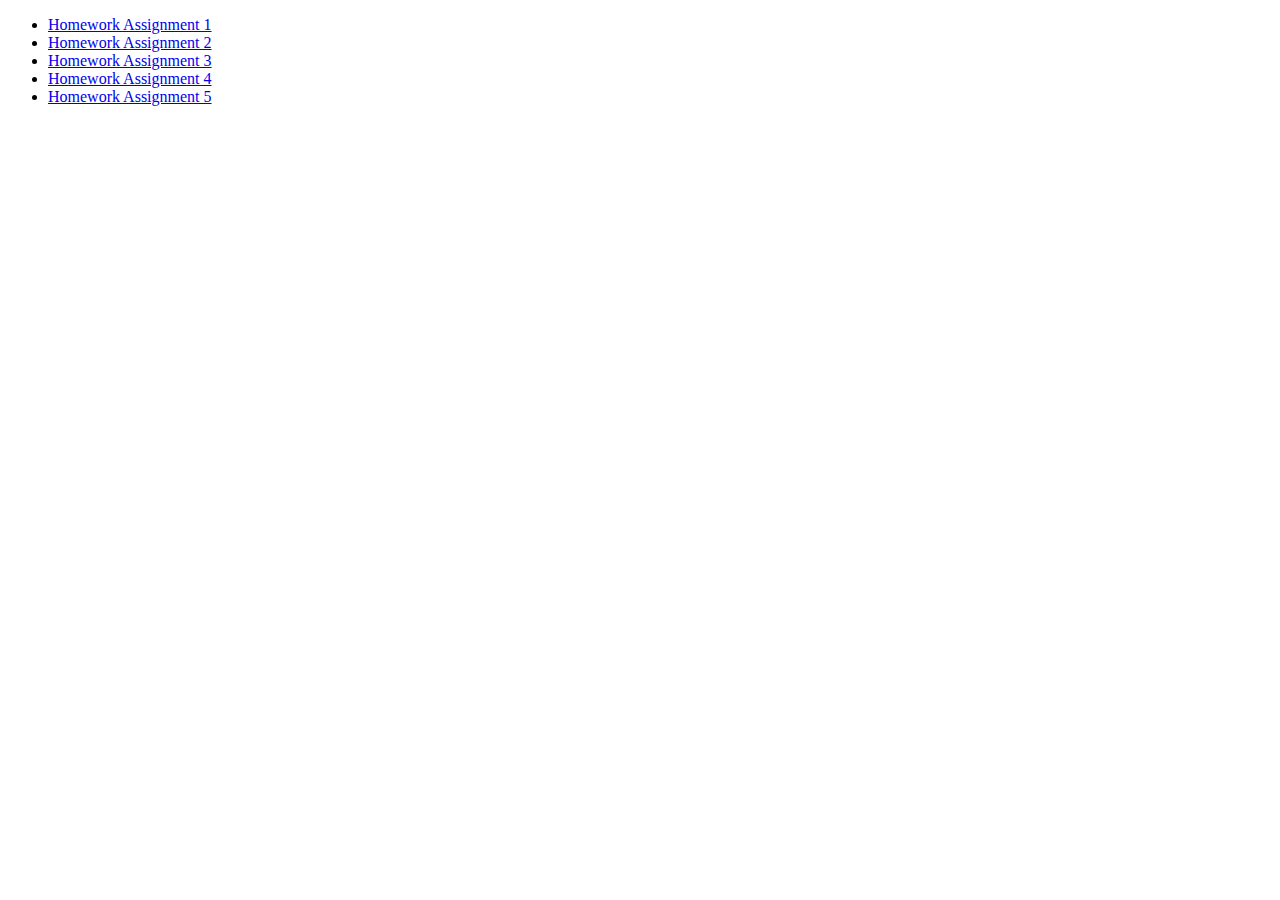
<file: index.html>
<!DOCTYPE html>
<html lang="en">
  <meta charset="UTF-8">
  <title>Page Title</title>
  
  <body>

    <ul>
      <li><a href="solution-hw1">Homework Assignment 1</a></li>
      <li><a href="solution-hw2">Homework Assignment 2</a></li>
      <li><a href="solution-hw3">Homework Assignment 3</a></li>
      <li><a href="solution-hw4">Homework Assignment 4</a></li>
      <li><a href="solution-hw5">Homework Assignment 5</a></li>
    </ul>


  </body>
</html>
</file>
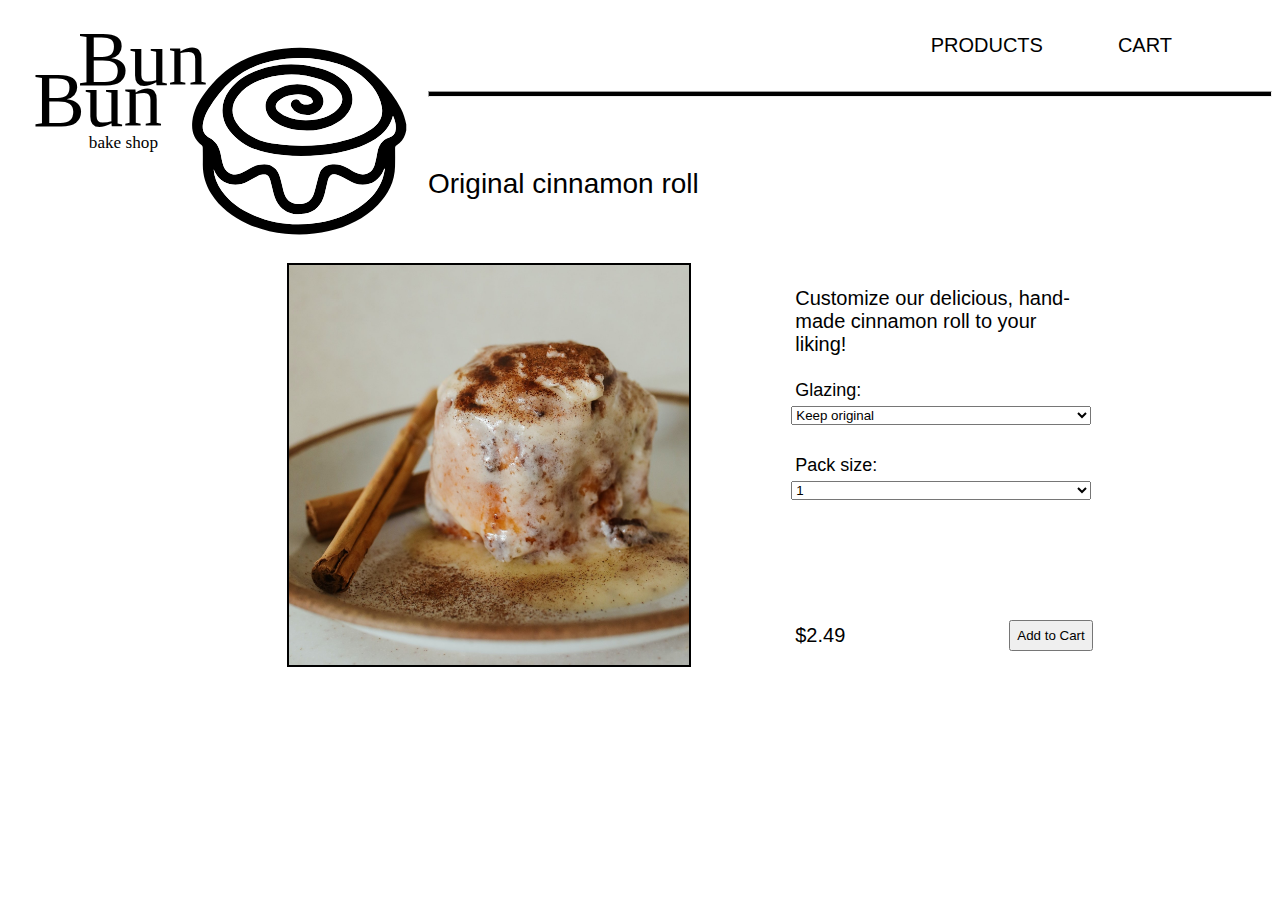
<file: solution-hw2/otherpage.html>
<!DOCTYPE html>
<html lang="en">

  <head>
    <link rel="stylesheet" href="css/style.css">
    <meta charset="UTF-8">
    <title>Bun Bun</title>
  </head>

  <body>

    <div class="headerparent">
      <div class="logo">
            <img class="logo" src="/products/logo-01.svg" alt="logo">
      </div>

      <div class="navtitle">
            <div class = "nav">
                <a href="./index.html" class="hovermenu">products</a>
                <a href="./cart.html" class="hovermenu">cart</a>
                  <!-- Hyperlinks "cart" and "products" -->
            </div>
            <div> <hr> </div>
            <div class="titletext">
                  <h4> Original cinnamon roll </h4>
            </div>
      </div>
    </div>

  <div class="productdetails">

    <div class="productdetails-image">
    <img src="/products/original-cinnamon-roll.jpg" alt="original cinnamon roll" class="productdetails-imagestyle">
    </div>

    <div class="productdetails-captiondropdownstotal">

    <div class="productdetails-caption">
    <p> Customize our delicious, hand-made cinnamon roll to your liking! </p>
    </div>
   
    <div class="productdetails-dropdowns">

    <label for="glaze">Glazing:</label>
    <!-- Adds label for dropdown -->

    <div class="dropdown">

    <select name="glaze" id="glaze" class="productdetails-caption">
      <option value="Keep original">Keep original</option>
      <option value="Sugar milk">Sugar milk</option>
      <option value="Vanilla milk">Vanilla milk</option>
      <option value="Double chocolate">Double chocolate</option>
    </select>
    <!-- Dropdown values -->

    </div>

    <div class="glazedropdown">

    <label for="pack">Pack size:</label>
    <!-- Adds label for dropdown -->

    <div class="dropdown">
 
    <select name="roll" id="roll" class="productdetails-caption">
      <option value="1">1</option>
      <option value="3">3</option>
      <option value="6">6</option>
      <option value="12">12</option>
    </select>
    <!-- Dropdown values -->

    </div>

    </div>

</div>

    <div class="productdetails-total">

        <p> $2.49 </p>
            
        <button type="button" class="buttonright">Add to Cart</button>
    
    </div>

    </div>
   
  </div>

  </body>

</html>
</file>
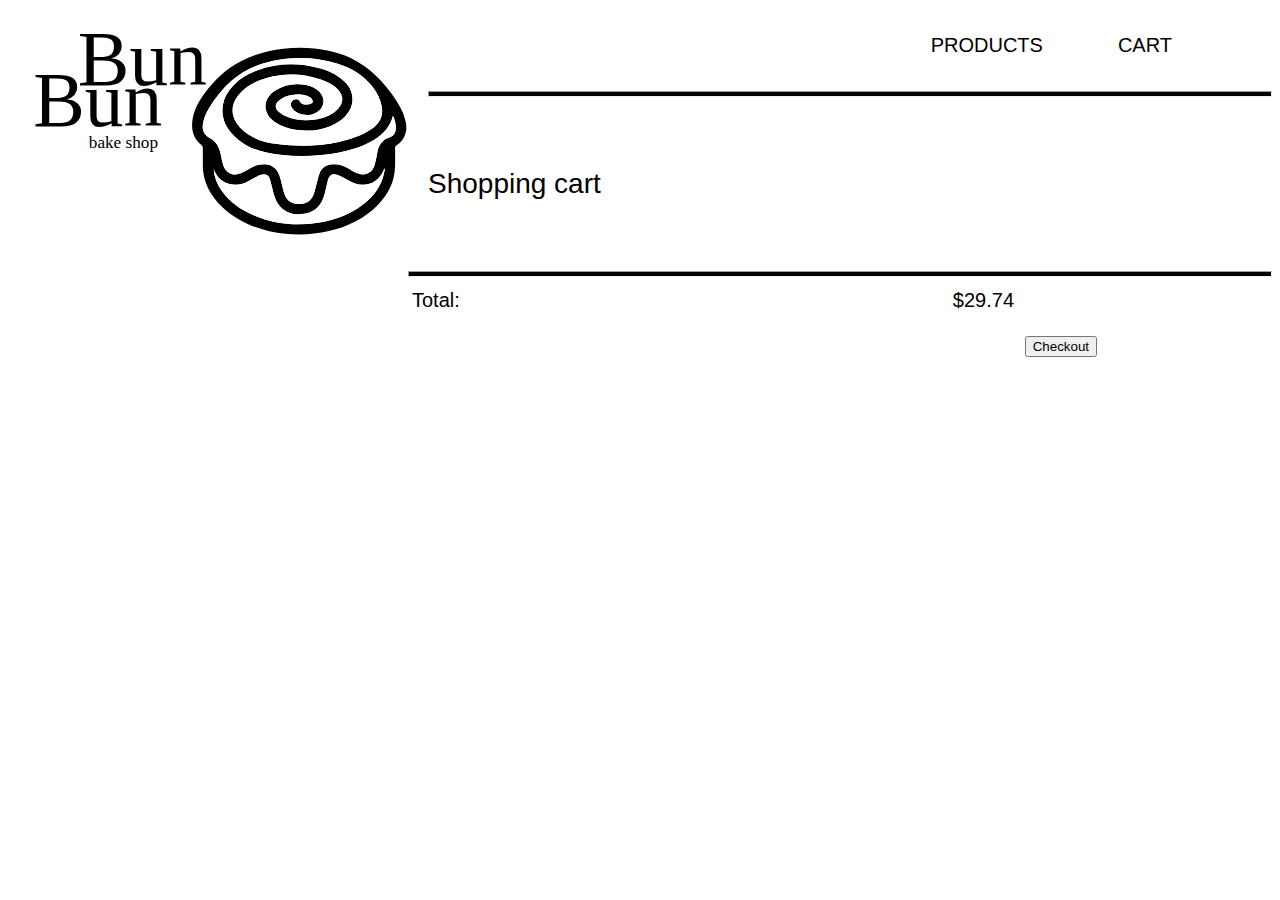
<file: solution-hw4/cart.html>
<!DOCTYPE html>
<html lang="en">

<head>
    <link rel="stylesheet" href="css/style.css">
    <meta charset="UTF-8">
    <title>Bun Bun</title>
    <script src="js/rollsData.js" defer></script>
    <script src="js/script.js" defer></script>

</head>

<body>

    <div class="headerparent">
        <div class="logo">
            <img class="logo" src="./products/logo-01.svg" alt="logo">
        </div>

        <div class="navtitle">
            <div class="nav">
                <a href="./index.html" class="hovermenu">products</a>
                <a href="./cart.html" class="hovermenu">cart</a>
                <!-- Hyperlinks "cart" and "products" -->
            </div>
            <div>
                <hr>
            </div>
            <div class="titletext">
                <h4> Shopping cart </h4>
            </div>
        </div>
    </div>

    <div class="cartproducts">

        <template id="bunTemplate">

            <div class="cartproduct1">
                <div class="cartimgremove">
                    <a href="./otherpage.html">
                        <img src="./products/original-cinnamon-roll.jpg" alt="original cinnamon roll"
                            class="cartimgstyle">
                    </a>
                    <p class="remove"> Remove </p>
                </div>
                <div class="cartcaption">
                    <p> Original Cinnamon Roll </p>
                    <p> Glazing: Keep original </p>
                    <p> Pack Size: 1 </p>
                </div>
                <div>
                    <p> $2.49 </p>
                </div>
            </div>

        </template>
        <!-- 
        <div class="cartproduct2">
            <div class="cartimgremove">
            <a href="./otherpage.html">
            <img src="./products/apple-cinnamon-roll.jpg" alt="double chocolate cinnamon roll" class="cartimgstyle">
            </a>
            <p class="remove"> Remove </p>
            </div>
            <div class="cartcaption">
                <p> Double Chocolate Cinnamon Roll </p>
                <p> Glazing: Sugar milk </p>
                <p> Pack Size: 6 </p>
            </div>
            <div>
            <p> $29.74 </p>
            </div>
        </div> -->

        <div>
            <hr>
        </div>

        <div class="cart-totalprice">

            <p class="cart-total"> Total: </p>

            <p class="cart-price"> $29.74 </p>

        </div>

        <div class="button"> <button type="button">Checkout</button> </div>

    </div>

</body>

</html>
</file>
<file: solution-hw2/css/style.css>
/* GLOBAL */

.logo {
    display: flex;
    border: 0px;
    padding: 10px;
    width: 400px
}

a {
    text-decoration: none;
    color: #000;
}
/* removes underline from hyperlinks */

.hovermenu:hover {
    background-color: yellow;
    font-weight: bold;
}

.hovermenu {
    text-transform: uppercase;
    font-weight: 1px;
    font-size: 20px;
    margin-left: 75px;
}

h1 {
    font-family: serif;
    font-size: 36px;
    text-align: center;
}

h2 {
    font-family: sans-serif;
    font-size: 14px;
    text-transform: uppercase;
    text-align: center;
}

h3 {
    font-family: sans-serif;
    font-size: 14px;
    text-transform: uppercase;
    text-align: center;
}

h4 {
    font-family: sans-serif;
    font-weight: 300;
    font-size: 28px;
    text-align: center;
}

body {
    font-family: sans-serif;
    font-size: 100%;
}

p {
    font-family: sans-serif;
    font-size: 20px;
    margin: 4px 4px 4px 4px;
    text-align: left;
}

label {
    font-family: sans-serif;
    font-size: 18px;
    margin: 4px 4px 4px 4px;
    text-align: left;
}

img {
    border: 2px solid #000;
}

button:hover {
    background-color: yellow;
}

.button {
    text-align: right;
    margin-top: 20px;
    margin-right: 175px;
}


.headerparent {
    display: flex;
}

.navtitle {
    display: flex;
    flex-direction: column;
    flex-grow: 1;
    justify-content: space-evenly;
}

.nav {
    display: flex;
    justify-content: flex-end;
    margin-right: 100px;
}

hr {
    height: 4px;
    background-color: black;
}

.titletext {
    display: flex;
}


/* PRODUCT GALLERY ("INDEX") */

.index-body {
    display: flex;
    flex-wrap: wrap;
    text-align: left;
    margin: auto;
    width: 1200px;
}

.index-container-1 {
    display: flex;
}

.index-container-2 {
    display: flex;
}

.indexcaption {
    display: flex;
    flex-direction: column;
    margin: 4px 4px 4px 16px;
}

.flexbox-item {
    display: flex;
    flex-direction: column;
    width: 400px;
    text-align: center;
}

.flexbox-item img {
    margin: 10px 10px 10px 10px;
}

.flexbox-item:hover {
    background-color: yellow;
    font-weight: bold;
}
/* yellow appears on hover */

.index-imagestyle {
    width: 350px;
    height: 350px;
}


/* CART */

.cartproducts {
    display: flex;
    flex-direction: column;
    margin-left: 400px;
}

.cartproduct1 {
    display: flex;
    padding: 4px 4px 4px 4px;
    margin: 16px 16px 16px 16px;
    align-items: stretch;
}

.cartproduct2 {
    display: flex;
    padding: 4px 4px 4px 4px;
    margin: 16px 16px 16px 16px;
    align-items: stretch;
}

.cartimgstyle {
    width: 100px;
}

.cartcaption {
    display: flex;
    flex-direction: column;
    margin-right: 100px;
    width: 300px;
}

.cartimgremove {
    display: flex;
    flex-direction: column;
    margin-right: 20px;
}

.cart-totalprice{
    width: 610px;
    overflow: hidden;
}

.cart-total{
    width: 50px;
    float: left;
}

.cart-price{
    overflow: hidden;
    text-align: right;
}

.remove {
    font-size: 10px;
    font-weight: bold;
    text-decoration: underline;
}

/* PRODUCT DETAILS ("OTHER PAGE") */

.productdetails {
    display: flex;
    flex-direction: row;
    justify-content: center;
}

.productdetails-imagestyle {
    width: 400px;
    height: 400px;
    margin-left: 100px;
    margin-right: 100px;
}

.productdetails-caption {
    width: 300px;
}

.productdetails-captiondropdowns {
    display: flex;
    flex-direction: column;
}

.productdetails-total {
    display: flex;
}

.productdetails-captiondropdownstotal {
    display: flex;
    flex-direction: column;
    justify-content: space-evenly;
}

.dropdown {
    margin-top: 5px;
    margin-bottom: 30px;
}

.buttonright {
    margin-left: 160px;
}

.glazedropdown {
    margin-bottom: 100px;
}
</file>
<file: solution-hw4/css/style.css>
/* GLOBAL */

.logo {
    display: flex;
    border: 0px;
    padding: 10px;
    width: 400px
}

a {
    text-decoration: none;
    color: #000;
}
/* removes underline from hyperlinks */

.hovermenu:hover {
    background-color: yellow;
    font-weight: bold;
}

.hovermenu {
    text-transform: uppercase;
    font-weight: 1px;
    font-size: 20px;
    margin-left: 75px;
}

h1 {
    font-family: serif;
    font-size: 36px;
    text-align: center;
}

h2 {
    font-family: sans-serif;
    font-size: 14px;
    text-transform: uppercase;
    text-align: center;
}

h3 {
    font-family: sans-serif;
    font-size: 14px;
    text-transform: uppercase;
    text-align: center;
}

h4 {
    font-family: sans-serif;
    font-weight: 300;
    font-size: 28px;
    text-align: center;
}

body {
    font-family: sans-serif;
    font-size: 100%;
}

p {
    font-family: sans-serif;
    font-size: 20px;
    margin: 4px 4px 4px 4px;
    text-align: left;
}

label {
    font-family: sans-serif;
    font-size: 18px;
    margin: 4px 4px 4px 4px;
    text-align: left;
}

img {
    border: 2px solid #000;
}

button:hover {
    background-color: yellow;
}

.button {
    text-align: right;
    margin-top: 20px;
    margin-right: 175px;
}


.headerparent {
    display: flex;
}

.navtitle {
    display: flex;
    flex-direction: column;
    flex-grow: 1;
    justify-content: space-evenly;
}

.nav {
    display: flex;
    justify-content: flex-end;
    margin-right: 100px;
}

hr {
    height: 4px;
    background-color: black;
}

.titletext {
    display: flex;
    font-family: sans-serif;
    font-weight: 300;
    font-size: 28px;
    text-align: center;
}


/* PRODUCT GALLERY ("INDEX") */

.index-body {
    display: flex;
    flex-wrap: wrap;
    text-align: left;
    margin: auto;
    width: 1200px;
}

.index-container-1 {
    display: flex;
}

.index-container-2 {
    display: flex;
}

.indexcaption {
    display: flex;
    flex-direction: column;
    margin: 4px 4px 4px 16px;
}

.flexbox-item {
    display: flex;
    flex-direction: column;
    width: 400px;
    text-align: center;
}

.flexbox-item img {
    margin: 10px 10px 10px 10px;
}

.flexbox-item:hover {
    background-color: yellow;
    font-weight: bold;
}
/* yellow appears on hover */

.index-imagestyle {
    width: 350px;
    height: 350px;
}


/* CART */

.cartproducts {
    display: flex;
    flex-direction: column;
    margin-left: 400px;
}

.cartproduct1 {
    display: flex;
    padding: 4px 4px 4px 4px;
    margin: 16px 16px 16px 16px;
    align-items: stretch;
}

.cartproduct2 {
    display: flex;
    padding: 4px 4px 4px 4px;
    margin: 16px 16px 16px 16px;
    align-items: stretch;
}

.cartimgstyle {
    width: 100px;
}

.cartcaption {
    display: flex;
    flex-direction: column;
    margin-right: 100px;
    width: 300px;
}

.cartimgremove {
    display: flex;
    flex-direction: column;
    margin-right: 20px;
}

.cart-totalprice{
    width: 610px;
    overflow: hidden;
}

.cart-total{
    width: 50px;
    float: left;
}

.cart-price{
    overflow: hidden;
    text-align: right;
}

.remove {
    font-size: 10px;
    font-weight: bold;
    text-decoration: underline;
}

/* PRODUCT DETAILS ("OTHER PAGE") */

.productdetails {
    display: flex;
    flex-direction: row;
    justify-content: center;
}

.productdetails-imagestyle {
    width: 400px;
    height: 400px;
    margin-left: 100px;
    margin-right: 100px;
}

.productdetails-caption {
    width: 300px;
}

.productdetails-captiondropdowns {
    display: flex;
    flex-direction: column;
}

.productdetails-total {
    display: flex;
}

.productdetails-captiondropdownstotal {
    display: flex;
    flex-direction: column;
    justify-content: space-evenly;
}

.dropdown {
    margin-top: 5px;
    margin-bottom: 30px;
}

.buttonright {
    margin-left: 160px;
}
</file>
